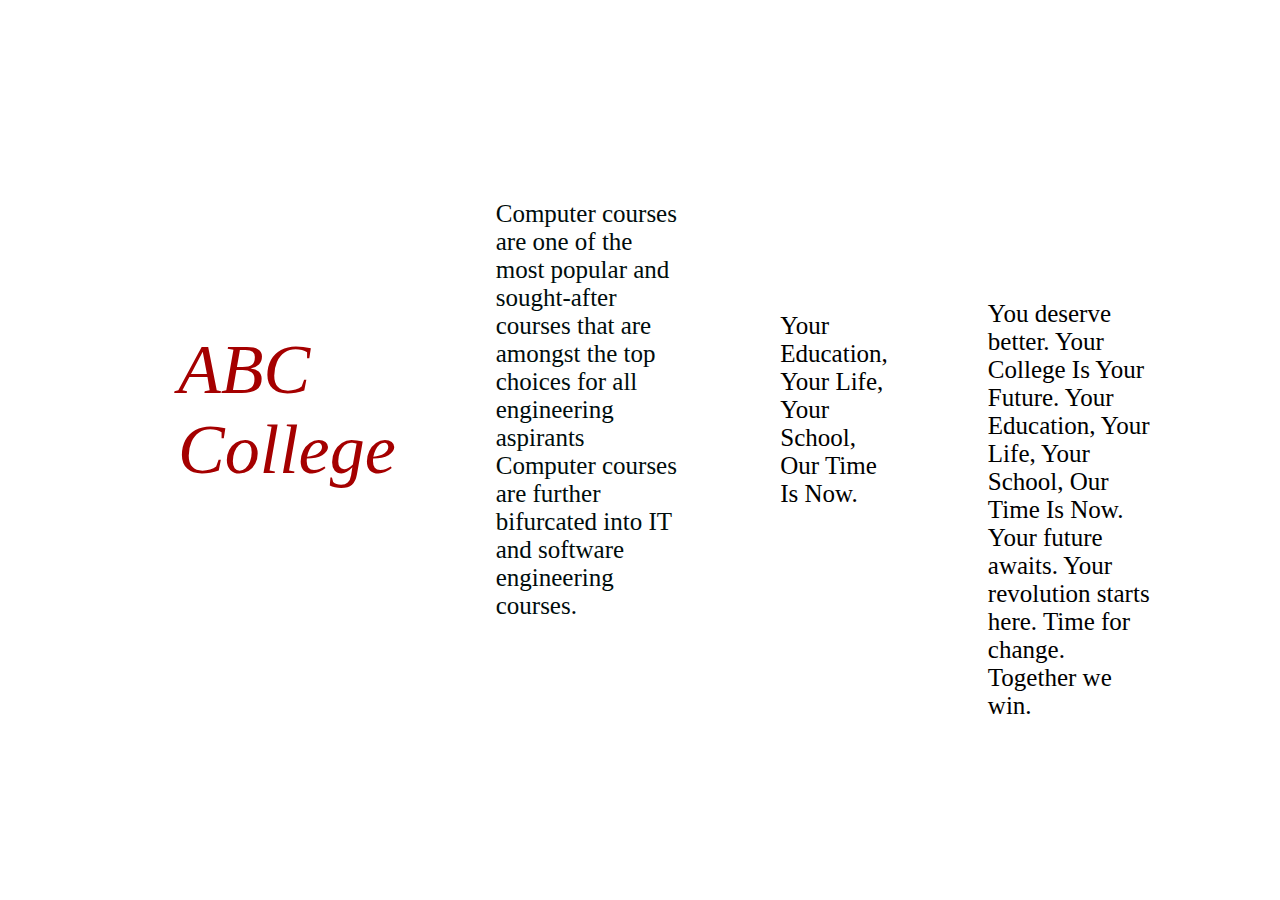
<file: index.html>
<!DOCTYPE html>
<html lang="en" >
<head>
    <meta charset="UTF-8">
    <meta http-equiv="X-UA-Compatible" content="IE=edge">
    <meta name="viewport" content="width=device-width, initial-scale=1.0">
    <title>webpage</title>
    <link rel="stylesheet" href="style.css">
    
   
</head>




   
<body class="mainbody">
 
 <div class="heading">
  ABC College
</div>
    <br>
    <br>
      <p>Computer courses are one of the most popular 
          and sought-after courses that are amongst the 
          top choices for all engineering aspirants
          Computer courses are further bifurcated into
           IT and software engineering courses.</p>
           <br><br>
           <br>
           <br>
            
         <p2>Your Education, Your Life, Your School, Our Time Is Now.</p2>
         <p3>You deserve better.
            Your College Is Your Future.
            Your Education, Your Life, Your School, Our Time Is Now.
            Your future awaits.
            Your revolution starts here.
            Time for change.
            Together we win.
            
            </p3>
      

     </div>
    
    
 
    
</body>
</html>
</file>
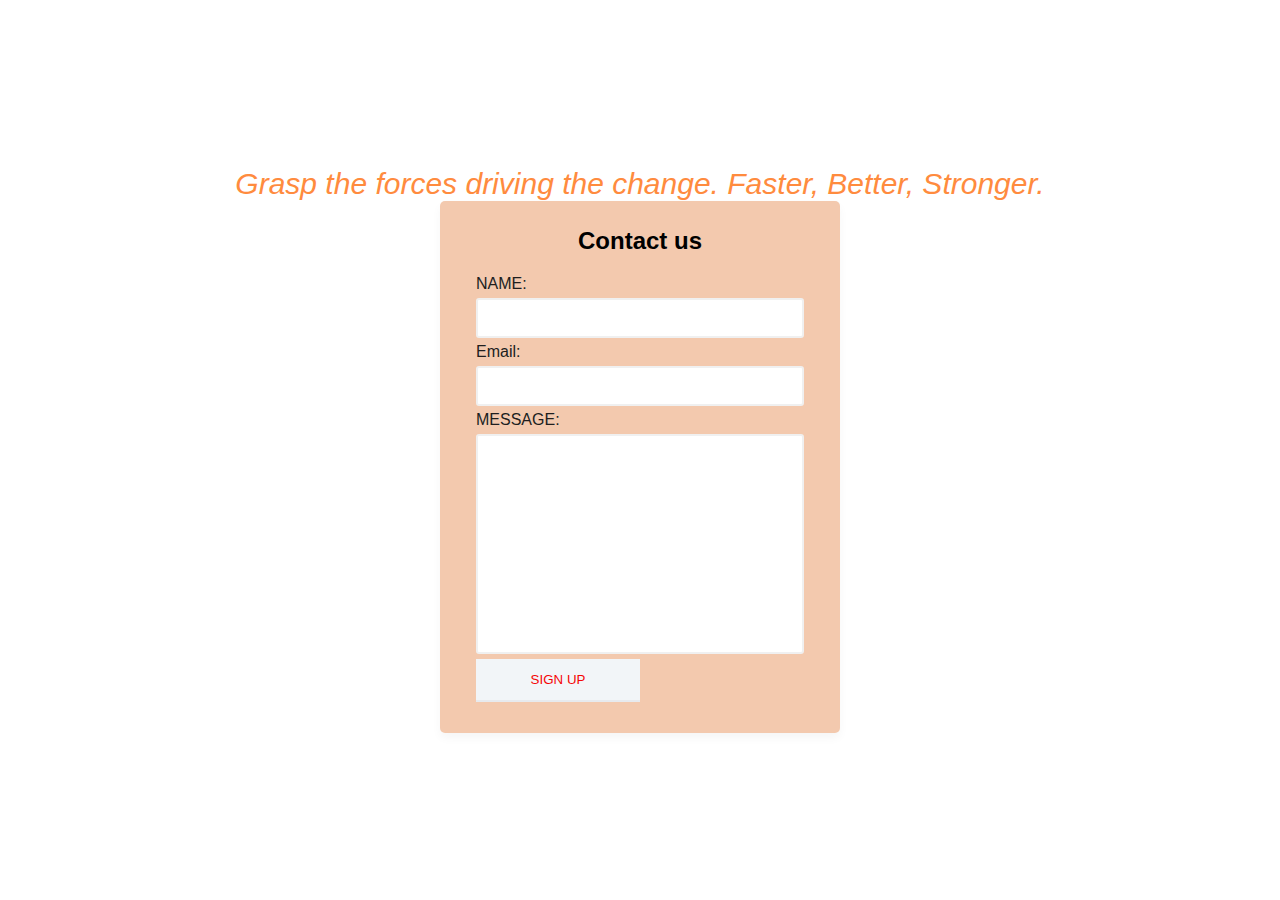
<file: contactus.html>
<!DOCTYPE html>
<html lang="en">
<head>
    <meta charset="UTF-8">
    <meta http-equiv="X-UA-Compatible" content="IE=edge">
    <meta name="viewport" content="width=device-width, initial-scale=1.0">
    <title>Document</title>
    <link rel="stylesheet" href="contactstyle.css">
</head>
<body>
      
    <div class="para">Grasp the forces driving the change.
         Faster, Better, Stronger.

    
</div>

    <div class="container">
      
        <form id="signup" class="form">
            
            <h1>Contact us</h1>


            <div class="form-field">
                <label for="username">NAME:</label>
                <input type="text" name="username" id="username" autocomplete="off">
                <small></small>
             </div>
             
            <div class="form-field">
                <label for="email">Email:</label>
                <input type="text" name="email" id="email" autocomplete="off">
                <small></small>
            </div>

            <div class="form-field">
                <label for="message">MESSAGE:</label>
                <input type="message" name="message" id="message" autocomplete="off">
                <small></small>
            </div>



            <div class="form-field">
               <button class="btn">SIGN UP</button>
                
            </div>
        </form>

    </div>

 
</body>
</html>
</file>
<file: style.css>
* {
        margin: 0;
        padding: 0;
    }

    .navbar {
        display: flex;
        align-items: center;
        justify-content: center;
        position: sticky;
        top: 0;
        cursor: pointer;
    }

    .background {
        background: black;
        background-blend-mode: darken;
        background-size: cover;
    }

    .nav-list {
        width: 70%;
        display: flex;
        align-items: center;
    }

    
    .nav-list li {
        list-style: none;
        padding: 26px 30px;
    }

    .nav-list li a {
        text-decoration: none;
        color: white;
    }

    .nav-list li a:hover {
        color: grey;
    }

    .rightnav {
        width: 30%;
        text-align: right;
    }

  

    .mainbody {
        display: flex;
        justify-content: center;
        align-items: center;
        max-width: 80%;
        margin: auto;
        background-image: url(https://previews.123rf.com/images/bwzenith/bwzenith1601/bwzenith160100026/50503294-defocused-background-of-a-typical-university-campus-intentionally-blurred-post-production-for-bokeh-.jpg);
        margin-top: 100px;
        background-position: center;
        background-repeat: no-repeat;
        background-size:cover ;
    }

   h1{
       font-size: 70px;
       font-style: italic;
       color:rgb(235, 19, 19);
   }
   .heading{
    display: flex;
    justify-content: center;
    align-items: center;
    font-size: 70px;
    font-style: italic;
    font-style: oblique;
    margin-left: 50px;
    color:rgb(165, 0, 0);
    
   }
   p{
       color: rgb(0, 12, 12);
       font-size: 25px;
       margin-left: 100px;
   }
   p2{
    display: flex;
    justify-content: center;
    align-items: center;
    margin-left: 100px;
    font-size: 25px;
   }
   p3{
    display: flex;
    justify-content: center;
    align-items: center;
    margin-left: 100px;
    font-size: 25px;
    margin-top: 200px;
   }
</file>
<file: contactstyle.css>
* {
    margin: 0;
    padding: 0;
}

.navbar {
    display: center;
    align-items: center;
    justify-content: center;
    position: sticky;
    cursor: pointer;
    
}

.background {
    background: rgb(136, 127, 127);
    background-blend-mode: darken;
    background-size: cover;
}

.nav-list {
    width: 70%;
    display: flex;
    align-items: center;
}


.nav-list li {
    list-style: none;
    padding: 26px 30px;
}

.nav-list li a {
    text-decoration: none;
    color: white;
}


.nav-list li a:hover {
    color: grey;
}



:root {
    --error-color: #dc3545;
    --success-color: #28a745;
    --warning-color: #ffc107;
}

* {
    margin: 0;
    padding: 0;
    box-sizing: border-box;
}

.para{
    font-size: 30px;
    font-style: italic;
    color: rgb(255, 139, 62);
}
body {
    font-family: 'Open Sans', sans-serif;
    font-size: 16px;
    background-image: url(https://thumbs.dreamstime.com/b/blurry-background-library-college-sun-light-abstract-self-education-learning-concept-149836962.jpg);
    background-repeat: no-repeat;
    background-size:cover ;
    display: flex;
    flex-direction: column;
    justify-content: center;
    align-items: center;
    min-height: 100vh;
    margin: 0;
    
}

.container {
    background-color:  rgb(243, 201, 174);
    padding: 1em;
    border-radius: 5px;
    box-shadow: 0 5px 10px rgba(10, 9, 9, 0.041);
    width: 400px;
}

.form {
    padding: 10px 20px;
}

.form h1 {
    font-size: 1.5em;
    text-align: center;
    margin-bottom: 20px;

}

.form-field {
    margin-bottom: 5px;

}

.form-field label {
    display: block;
    color: rgb(32, 30, 30);
    margin-bottom: 5px;
}

.form-field input {
    border: solid 2px #f0f0f0;
    border-radius: 3px;
    padding: 10px;
    margin-bottom: 5px;
    font-size: 14px;
    display: block;
    width: 100%;
}

.form-field input:focus {
    outline: none;
}

.form-field.error input {
    border-color: var(--error-color);
}

.form-field.success input {
    border-color: var(--success-color);
}


.form-field small {
    color: var(--error-color);
}
#message{
    padding: 100px;
}


/* button */
.btn {
    width: 50%;
    padding: 4%;
    background: #f2f5f8;
    border-bottom: 2px solid #e7eaee;
    border-top-style: none;
    border-right-style: none;
    border-left-style: none;
    color: rgb(245, 6, 6);
    text-transform: uppercase;
}

.btn:hover {
    background: #e2a799;
    cursor: pointer;
}
</file>
